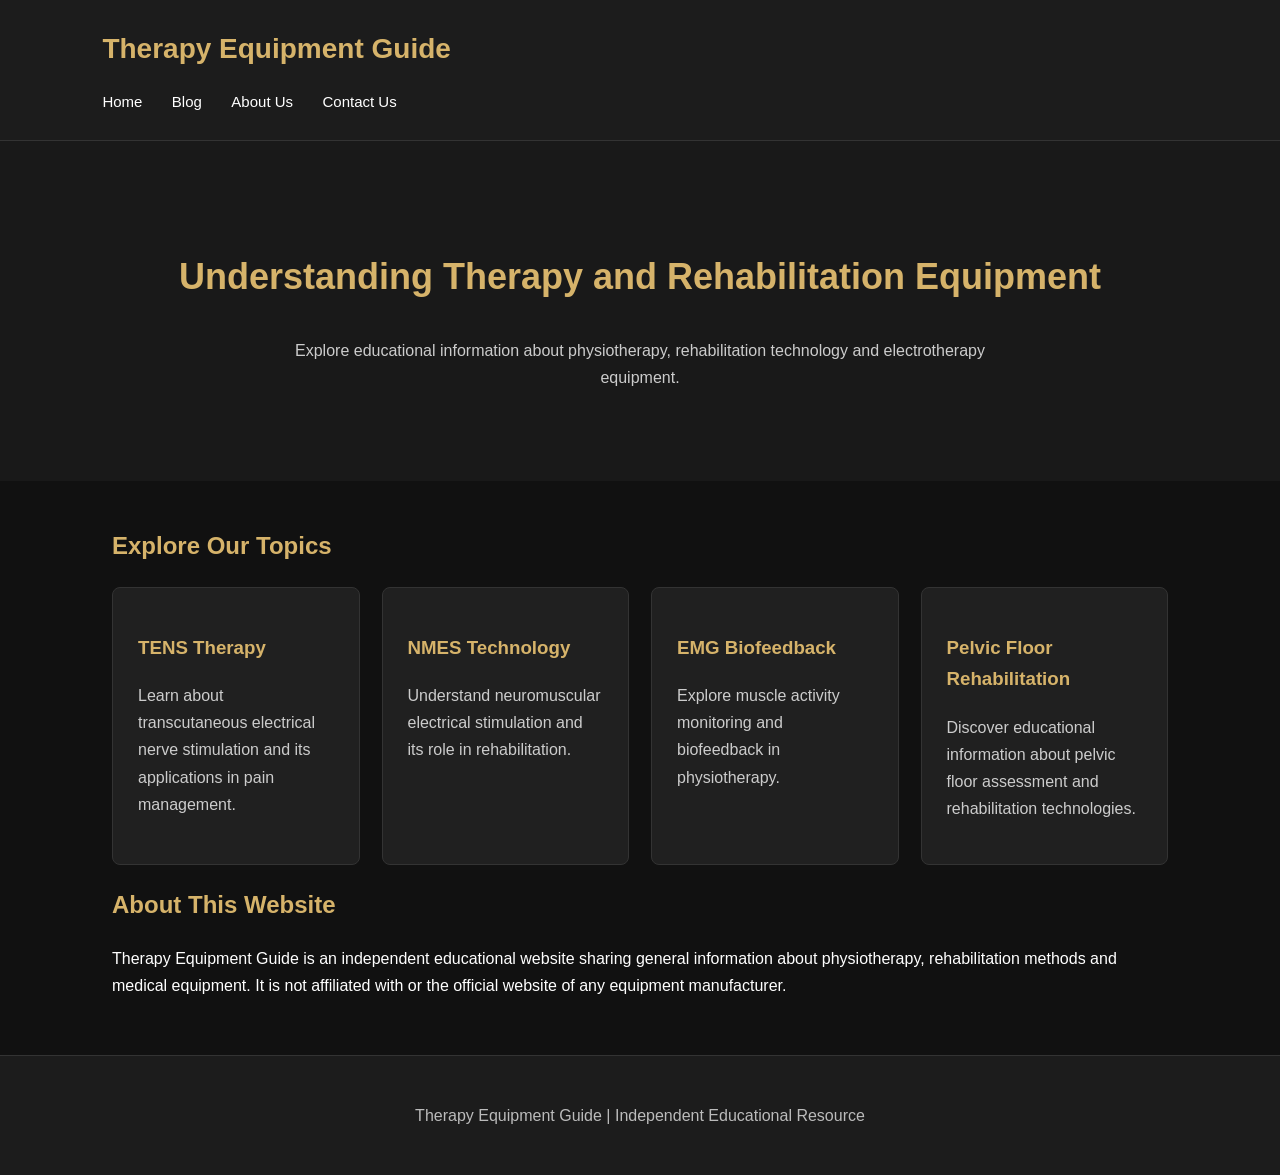
<file: index.html>
<!DOCTYPE html>
<html lang="en">
<head>
    <meta charset="UTF-8">
    <meta name="viewport" content="width=device-width, initial-scale=1.0">

    <title>Therapy Equipment Guide</title>

    <meta name="description" content="An independent educational guide to physiotherapy, rehabilitation technology, TENS, NMES, EMG biofeedback and medical equipment.">

    <link rel="stylesheet" href="style.css">
</head>
<body>

<header>
    <h1>Therapy Equipment Guide</h1>

    <nav>
        <a href="index.html">Home</a>
        <a href="blog/index.html">Blog</a>
        <a href="about.html">About Us</a>
        <a href="contact.html">Contact Us</a>
    </nav>
</header>

<section class="hero">
    <h2>Understanding Therapy and Rehabilitation Equipment</h2>
    <p>Explore educational information about physiotherapy, rehabilitation technology and electrotherapy equipment.</p>
</section>

<main class="content">

    <h2>Explore Our Topics</h2>

    <div class="topics">

        <div class="topic">
            <h3>TENS Therapy</h3>
            <p>Learn about transcutaneous electrical nerve stimulation and its applications in pain management.</p>
        </div>

        <div class="topic">
            <h3>NMES Technology</h3>
            <p>Understand neuromuscular electrical stimulation and its role in rehabilitation.</p>
        </div>

        <div class="topic">
            <h3>EMG Biofeedback</h3>
            <p>Explore muscle activity monitoring and biofeedback in physiotherapy.</p>
        </div>

        <div class="topic">
            <h3>Pelvic Floor Rehabilitation</h3>
            <p>Discover educational information about pelvic floor assessment and rehabilitation technologies.</p>
        </div>

    </div>

    <h2>About This Website</h2>

    <p>Therapy Equipment Guide is an independent educational website sharing general information about physiotherapy, rehabilitation methods and medical equipment. It is not affiliated with or the official website of any equipment manufacturer.</p>

</main>

<footer>
    <p>Therapy Equipment Guide | Independent Educational Resource</p>
</footer>

</body>
</html>
</file>
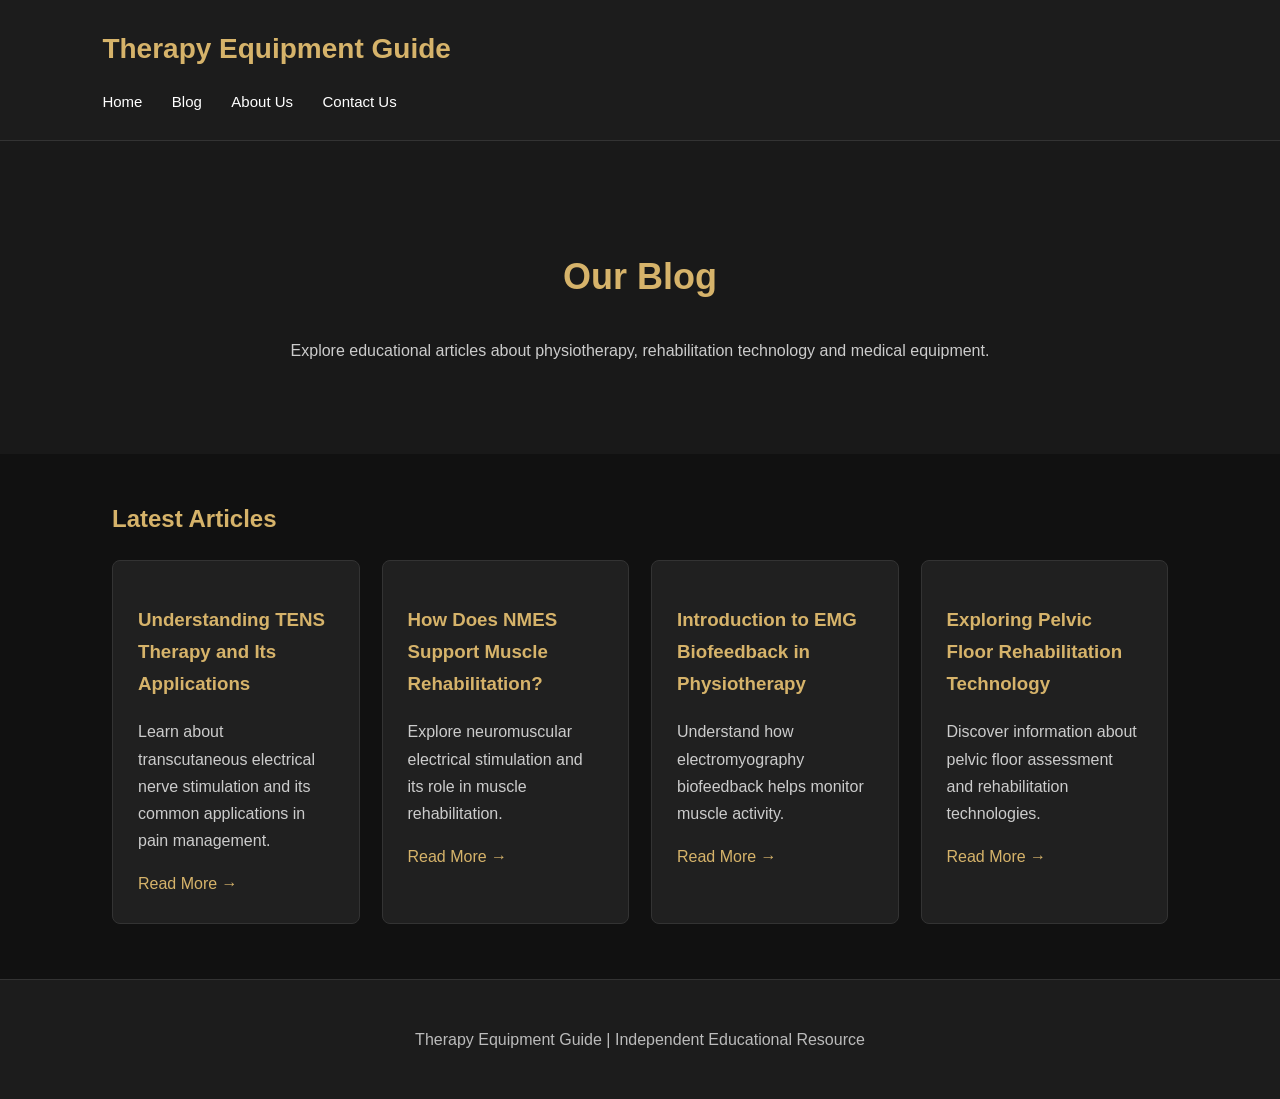
<file: blog/index.html>
<!DOCTYPE html>
<html lang="en">
<head>
    <meta charset="UTF-8">
    <meta name="viewport" content="width=device-width, initial-scale=1.0">

    <title>Blog | Therapy Equipment Guide</title>

    <meta name="description" content="Explore educational articles about physiotherapy, TENS, NMES, EMG biofeedback and rehabilitation equipment.">

    <link rel="stylesheet" href="../style.css">
</head>

<body>

<header>
    <h1>Therapy Equipment Guide</h1>

    <nav>
        <a href="../index.html">Home</a>
        <a href="index.html">Blog</a>
        <a href="../about.html">About Us</a>
        <a href="../contact.html">Contact Us</a>
    </nav>
</header>

<section class="hero">
    <h2>Our Blog</h2>
    <p>Explore educational articles about physiotherapy, rehabilitation technology and medical equipment.</p>
</section>

<main class="content">

    <h2>Latest Articles</h2>

    <div class="blog-grid">

        <div class="blog-card">
            <h3>Understanding TENS Therapy and Its Applications</h3>
            <p>Learn about transcutaneous electrical nerve stimulation and its common applications in pain management.</p>
            <a href="understanding-tens-therapy.html">Read More →</a>
        </div>

        <div class="blog-card">
            <h3>How Does NMES Support Muscle Rehabilitation?</h3>
            <p>Explore neuromuscular electrical stimulation and its role in muscle rehabilitation.</p>
            <a href="#">Read More →</a>
        </div>

        <div class="blog-card">
            <h3>Introduction to EMG Biofeedback in Physiotherapy</h3>
            <p>Understand how electromyography biofeedback helps monitor muscle activity.</p>
            <a href="#">Read More →</a>
        </div>

        <div class="blog-card">
            <h3>Exploring Pelvic Floor Rehabilitation Technology</h3>
            <p>Discover information about pelvic floor assessment and rehabilitation technologies.</p>
            <a href="#">Read More →</a>
        </div>

    </div>

</main>

<footer>
    <p>Therapy Equipment Guide | Independent Educational Resource</p>
</footer>

</body>
</html>
</file>
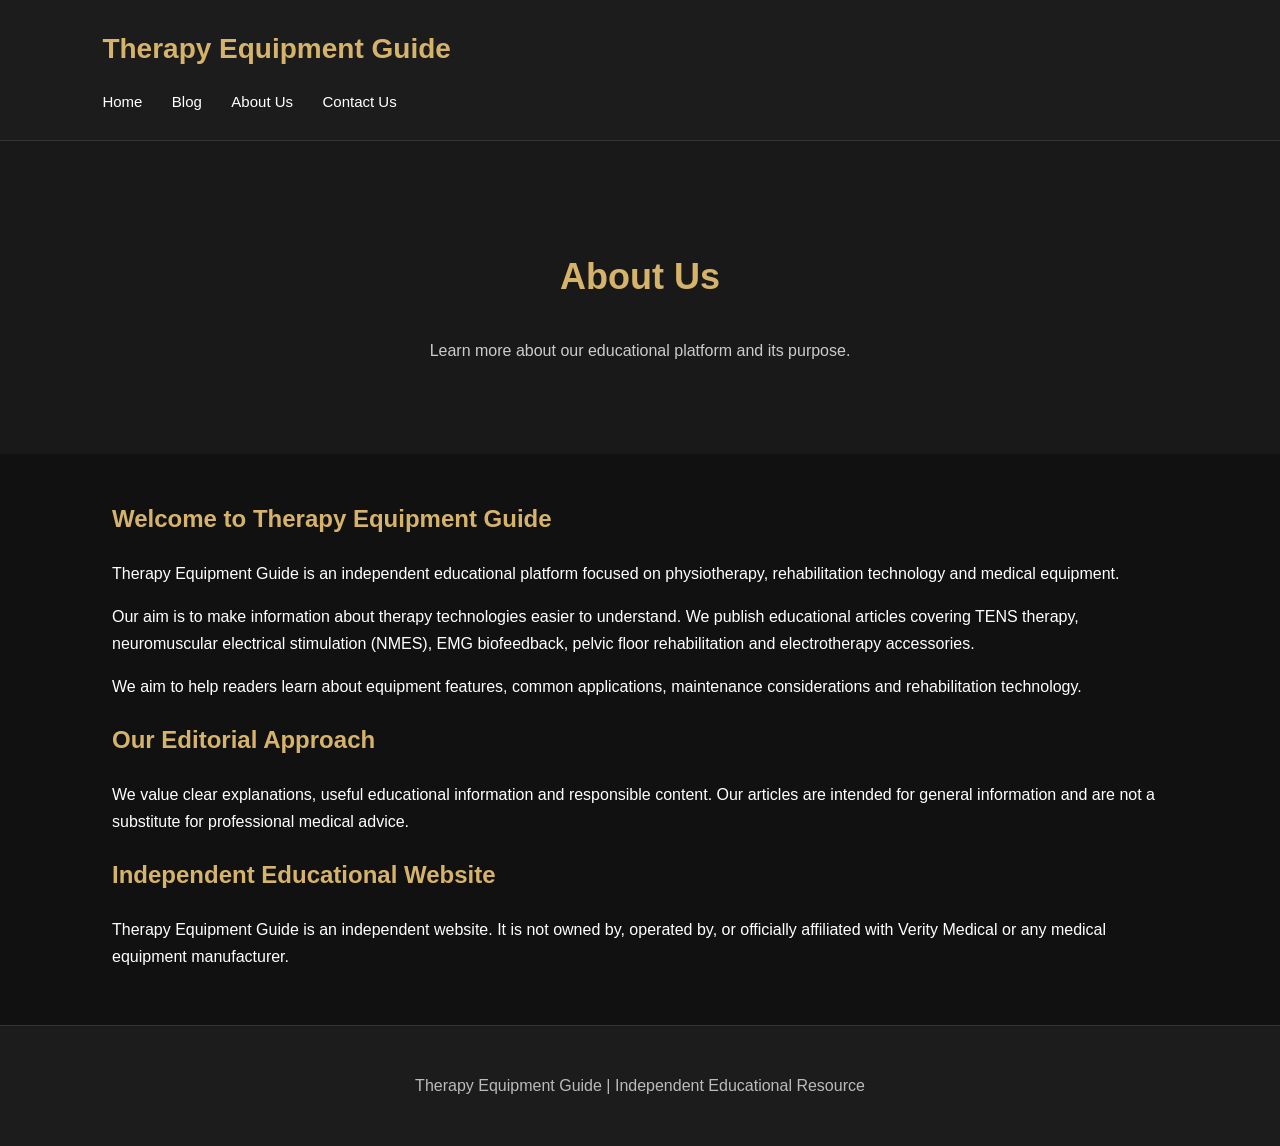
<file: about.html>
<!DOCTYPE html>
<html lang="en">
<head>
    <meta charset="UTF-8">
    <meta name="viewport" content="width=device-width, initial-scale=1.0">

    <title>About Us | Therapy Equipment Guide</title>

    <meta name="description" content="Learn about Therapy Equipment Guide, an independent educational platform covering physiotherapy and rehabilitation technology.">

    <link rel="stylesheet" href="style.css">
</head>

<body>

<header>
    <h1>Therapy Equipment Guide</h1>

    <nav>
        <a href="index.html">Home</a>
        <a href="blog/index.html">Blog</a>
        <a href="about.html">About Us</a>
        <a href="contact.html">Contact Us</a>
    </nav>
</header>

<section class="hero">
    <h2>About Us</h2>
    <p>Learn more about our educational platform and its purpose.</p>
</section>

<main class="content">

    <h2>Welcome to Therapy Equipment Guide</h2>

    <p>Therapy Equipment Guide is an independent educational platform focused on physiotherapy, rehabilitation technology and medical equipment.</p>

    <p>Our aim is to make information about therapy technologies easier to understand. We publish educational articles covering TENS therapy, neuromuscular electrical stimulation (NMES), EMG biofeedback, pelvic floor rehabilitation and electrotherapy accessories.</p>

    <p>We aim to help readers learn about equipment features, common applications, maintenance considerations and rehabilitation technology.</p>

    <h2>Our Editorial Approach</h2>

    <p>We value clear explanations, useful educational information and responsible content. Our articles are intended for general information and are not a substitute for professional medical advice.</p>

    <h2>Independent Educational Website</h2>

    <p>Therapy Equipment Guide is an independent website. It is not owned by, operated by, or officially affiliated with Verity Medical or any medical equipment manufacturer.</p>

</main>

<footer>
    <p>Therapy Equipment Guide | Independent Educational Resource</p>
</footer>

</body>
</html>
</file>
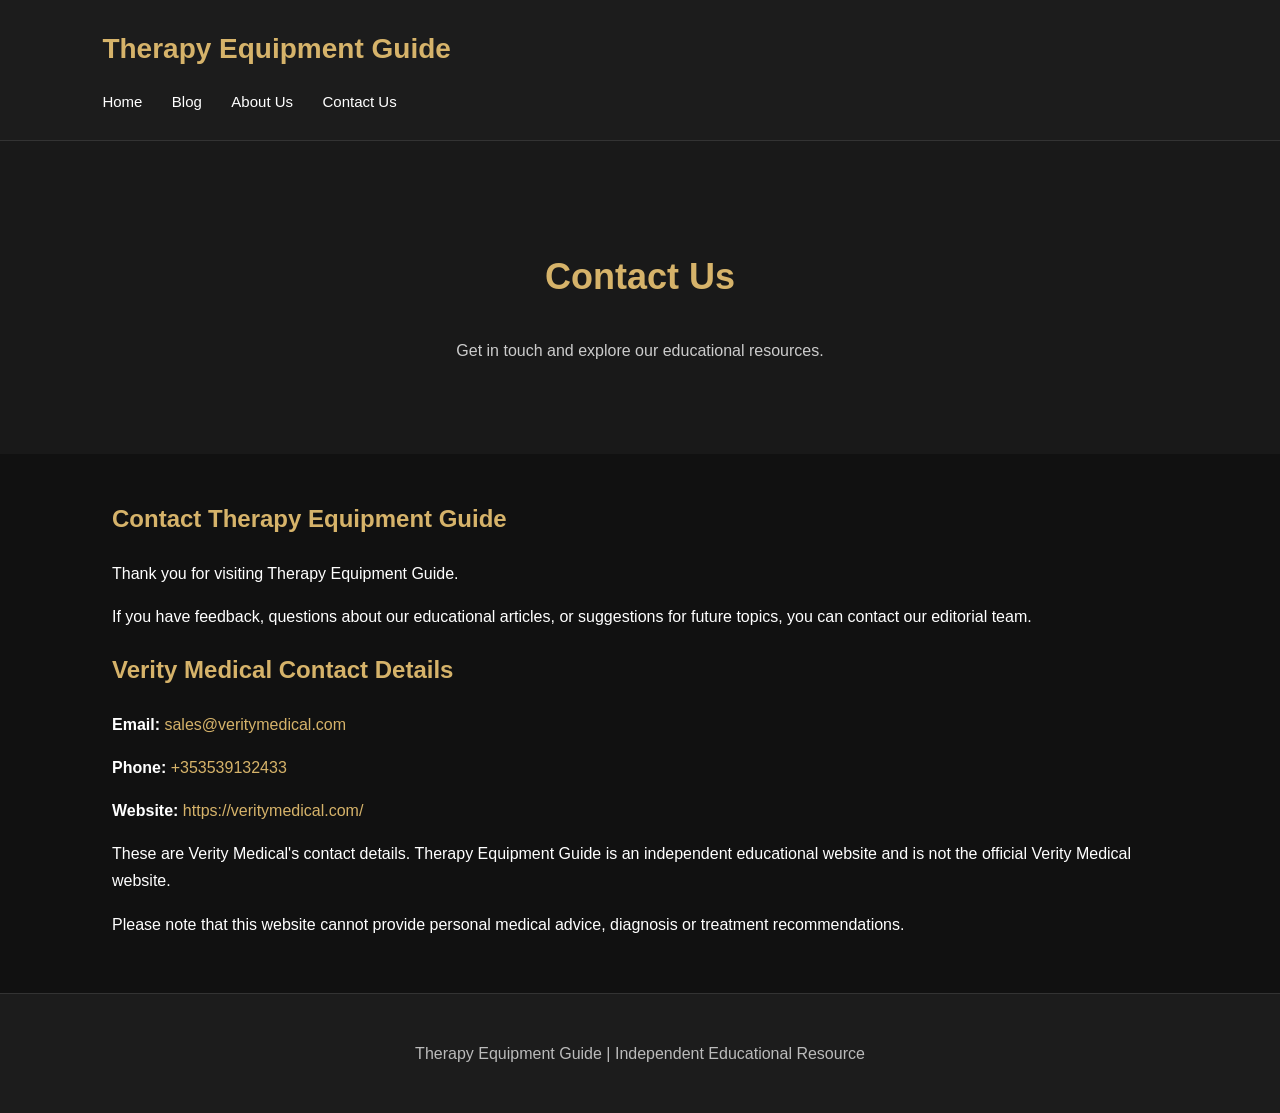
<file: contact.html>
<!DOCTYPE html>
<html lang="en">
<head>
    <meta charset="UTF-8">
    <meta name="viewport" content="width=device-width, initial-scale=1.0">

    <title>Contact Us | Therapy Equipment Guide</title>

    <meta name="description" content="Contact Therapy Equipment Guide for feedback and educational content enquiries.">

    <link rel="stylesheet" href="style.css">
</head>

<body>

<header>
    <h1>Therapy Equipment Guide</h1>

    <nav>
        <a href="index.html">Home</a>
        <a href="blog/index.html">Blog</a>
        <a href="about.html">About Us</a>
        <a href="contact.html">Contact Us</a>
    </nav>
</header>

<section class="hero">
    <h2>Contact Us</h2>
    <p>Get in touch and explore our educational resources.</p>
</section>

<main class="content">

    <h2>Contact Therapy Equipment Guide</h2>

    <p>Thank you for visiting Therapy Equipment Guide.</p>

    <p>If you have feedback, questions about our educational articles, or suggestions for future topics, you can contact our editorial team.</p>

    <h2>Verity Medical Contact Details</h2>

    <p><strong>Email:</strong>
        <a href="mailto:sales@veritymedical.com">sales@veritymedical.com</a>
    </p>

    <p><strong>Phone:</strong>
        <a href="tel:+353539132433">+353539132433</a>
    </p>

    <p><strong>Website:</strong>
        <a href="https://veritymedical.com/" target="_blank" rel="noopener noreferrer">https://veritymedical.com/</a>
    </p>

    <p>These are Verity Medical's contact details. Therapy Equipment Guide is an independent educational website and is not the official Verity Medical website.</p>

    <p>Please note that this website cannot provide personal medical advice, diagnosis or treatment recommendations.</p>

</main>

<footer>
    <p>Therapy Equipment Guide | Independent Educational Resource</p>
</footer>

</body>
</html>
</file>
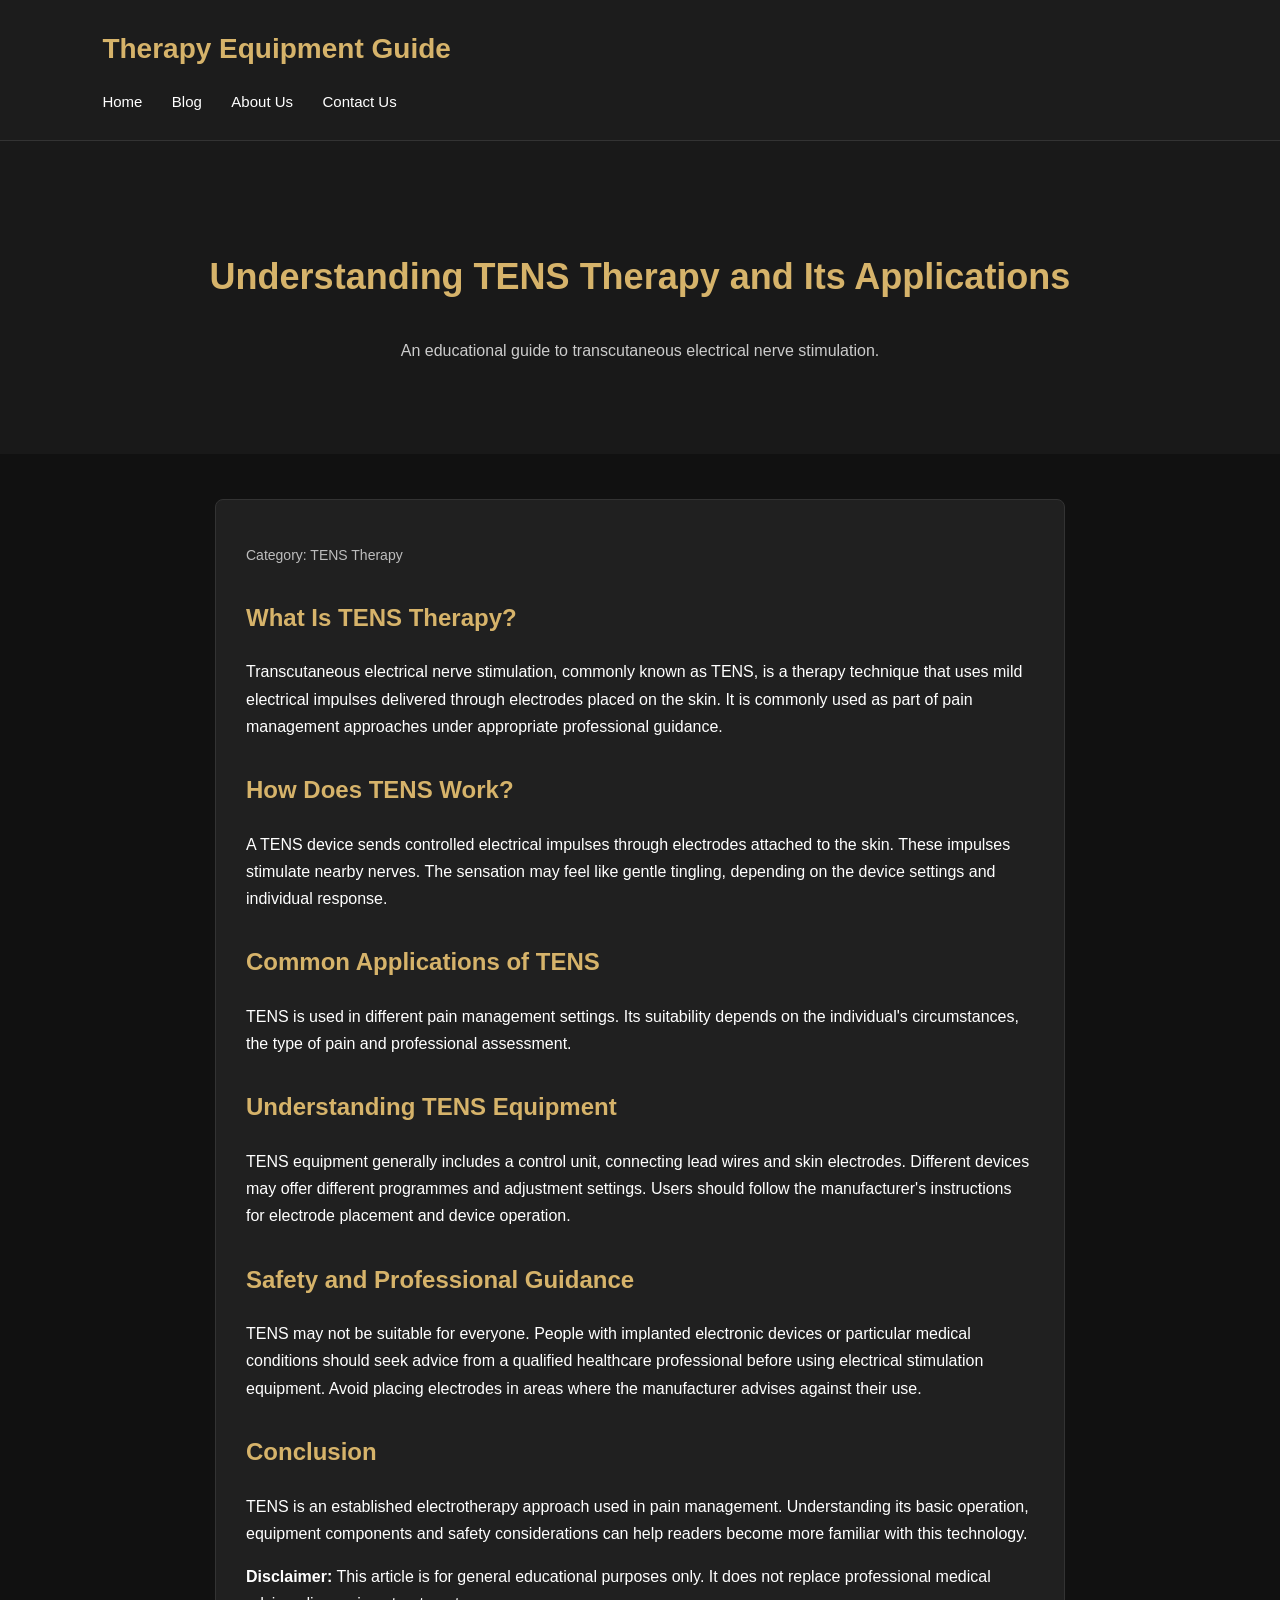
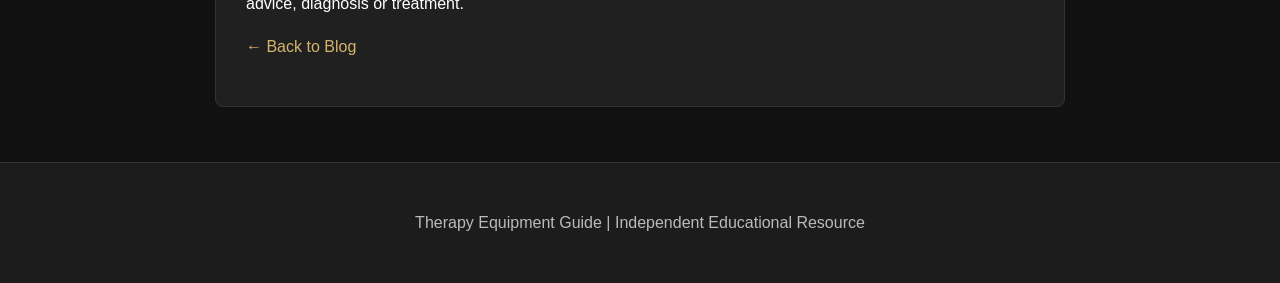
<file: blog/understanding-tens-therapy.html>
<!DOCTYPE html>
<html lang="en">
<head>
    <meta charset="UTF-8">
    <meta name="viewport" content="width=device-width, initial-scale=1.0">

    <title>Understanding TENS Therapy and Its Applications | Therapy Equipment Guide</title>

    <meta name="description" content="Learn what TENS therapy is, how electrical nerve stimulation works and its common applications in pain management.">

    <link rel="stylesheet" href="../style.css">

    <style>
        .article-content {
            max-width: 850px;
            margin: 45px auto;
            padding: 30px;
            background: #202020;
            border: 1px solid #333;
            border-radius: 8px;
        }

        .article-content h2 {
            margin-top: 30px;
        }

        .article-date {
            color: #bdbdbd;
            font-size: 14px;
        }
    </style>
</head>

<body>

<header>
    <h1>Therapy Equipment Guide</h1>

    <nav>
        <a href="../index.html">Home</a>
        <a href="index.html">Blog</a>
        <a href="../about.html">About Us</a>
        <a href="../contact.html">Contact Us</a>
    </nav>
</header>

<section class="hero">
    <h2>Understanding TENS Therapy and Its Applications</h2>
    <p>An educational guide to transcutaneous electrical nerve stimulation.</p>
</section>

<main class="article-content">

    <p class="article-date">Category: TENS Therapy</p>

    <h2>What Is TENS Therapy?</h2>

    <p>Transcutaneous electrical nerve stimulation, commonly known as TENS, is a therapy technique that uses mild electrical impulses delivered through electrodes placed on the skin. It is commonly used as part of pain management approaches under appropriate professional guidance.</p>

    <h2>How Does TENS Work?</h2>

    <p>A TENS device sends controlled electrical impulses through electrodes attached to the skin. These impulses stimulate nearby nerves. The sensation may feel like gentle tingling, depending on the device settings and individual response.</p>

    <h2>Common Applications of TENS</h2>

    <p>TENS is used in different pain management settings. Its suitability depends on the individual's circumstances, the type of pain and professional assessment.</p>

    <h2>Understanding TENS Equipment</h2>

    <p>TENS equipment generally includes a control unit, connecting lead wires and skin electrodes. Different devices may offer different programmes and adjustment settings. Users should follow the manufacturer's instructions for electrode placement and device operation.</p>

    <h2>Safety and Professional Guidance</h2>

    <p>TENS may not be suitable for everyone. People with implanted electronic devices or particular medical conditions should seek advice from a qualified healthcare professional before using electrical stimulation equipment. Avoid placing electrodes in areas where the manufacturer advises against their use.</p>

    <h2>Conclusion</h2>

    <p>TENS is an established electrotherapy approach used in pain management. Understanding its basic operation, equipment components and safety considerations can help readers become more familiar with this technology.</p>

    <p><strong>Disclaimer:</strong> This article is for general educational purposes only. It does not replace professional medical advice, diagnosis or treatment.</p>

    <p><a href="index.html">← Back to Blog</a></p>

</main>

<footer>
    <p>Therapy Equipment Guide | Independent Educational Resource</p>
</footer>

</body>
</html>
</file>
<file: style.css>
/* GENERAL WEBSITE DESIGN */

* {
    box-sizing: border-box;
}

body {
    margin: 0;
    padding: 0;
    font-family: Arial, sans-serif;
    background: #111111;
    color: #ffffff;
    line-height: 1.7;
}

a {
    color: #d6b36a;
    text-decoration: none;
}

a:hover {
    color: #ffffff;
}

/* HEADER */

header {
    background: #1c1c1c;
    padding: 25px 8%;
    border-bottom: 1px solid #333333;
}

header h1 {
    margin: 0;
    color: #d6b36a;
    font-size: 28px;
}

nav {
    margin-top: 15px;
}

nav a {
    color: #ffffff;
    margin-right: 25px;
    font-size: 15px;
}

nav a:hover {
    color: #d6b36a;
}

/* HERO SECTION */

.hero {
    background: #191919;
    padding: 75px 8%;
    text-align: center;
}

.hero h2 {
    color: #d6b36a;
    font-size: 36px;
}

.hero p {
    color: #cccccc;
    max-width: 750px;
    margin: 15px auto;
}

/* MAIN CONTENT */

.content,
main {
    max-width: 1100px;
    margin: 45px auto;
    padding: 0 22px;
}

h2, h3 {
    color: #d6b36a;
}

/* BLOG AND TOPIC CARDS */

.topics,
.blog-grid {
    display: grid;
    grid-template-columns: repeat(auto-fit, minmax(240px, 1fr));
    gap: 22px;
}

.topic,
.article,
.blog-card {
    background: #202020;
    padding: 25px;
    border: 1px solid #333333;
    border-radius: 8px;
    transition: 0.3s;
}

.topic:hover,
.article:hover,
.blog-card:hover {
    border-color: #d6b36a;
    transform: translateY(-3px);
}

.topic p,
.article p,
.blog-card p {
    color: #cccccc;
}

/* BUTTONS */

.button {
    display: inline-block;
    background: #d6b36a;
    color: #111111;
    padding: 11px 23px;
    border-radius: 4px;
    font-weight: bold;
}

.button:hover {
    background: #ffffff;
    color: #111111;
}

/* FOOTER */

footer {
    background: #1c1c1c;
    color: #bbbbbb;
    text-align: center;
    padding: 30px 8%;
    margin-top: 55px;
    border-top: 1px solid #333333;
}

/* MOBILE DESIGN */

@media (max-width: 600px) {
    header {
        padding: 22px;
    }

    header h1 {
        font-size: 23px;
    }

    nav a {
        display: inline-block;
        margin: 7px 12px 7px 0;
    }

    .hero {
        padding: 45px 20px;
    }

    .hero h2 {
        font-size: 27px;
    }
}
</file>
